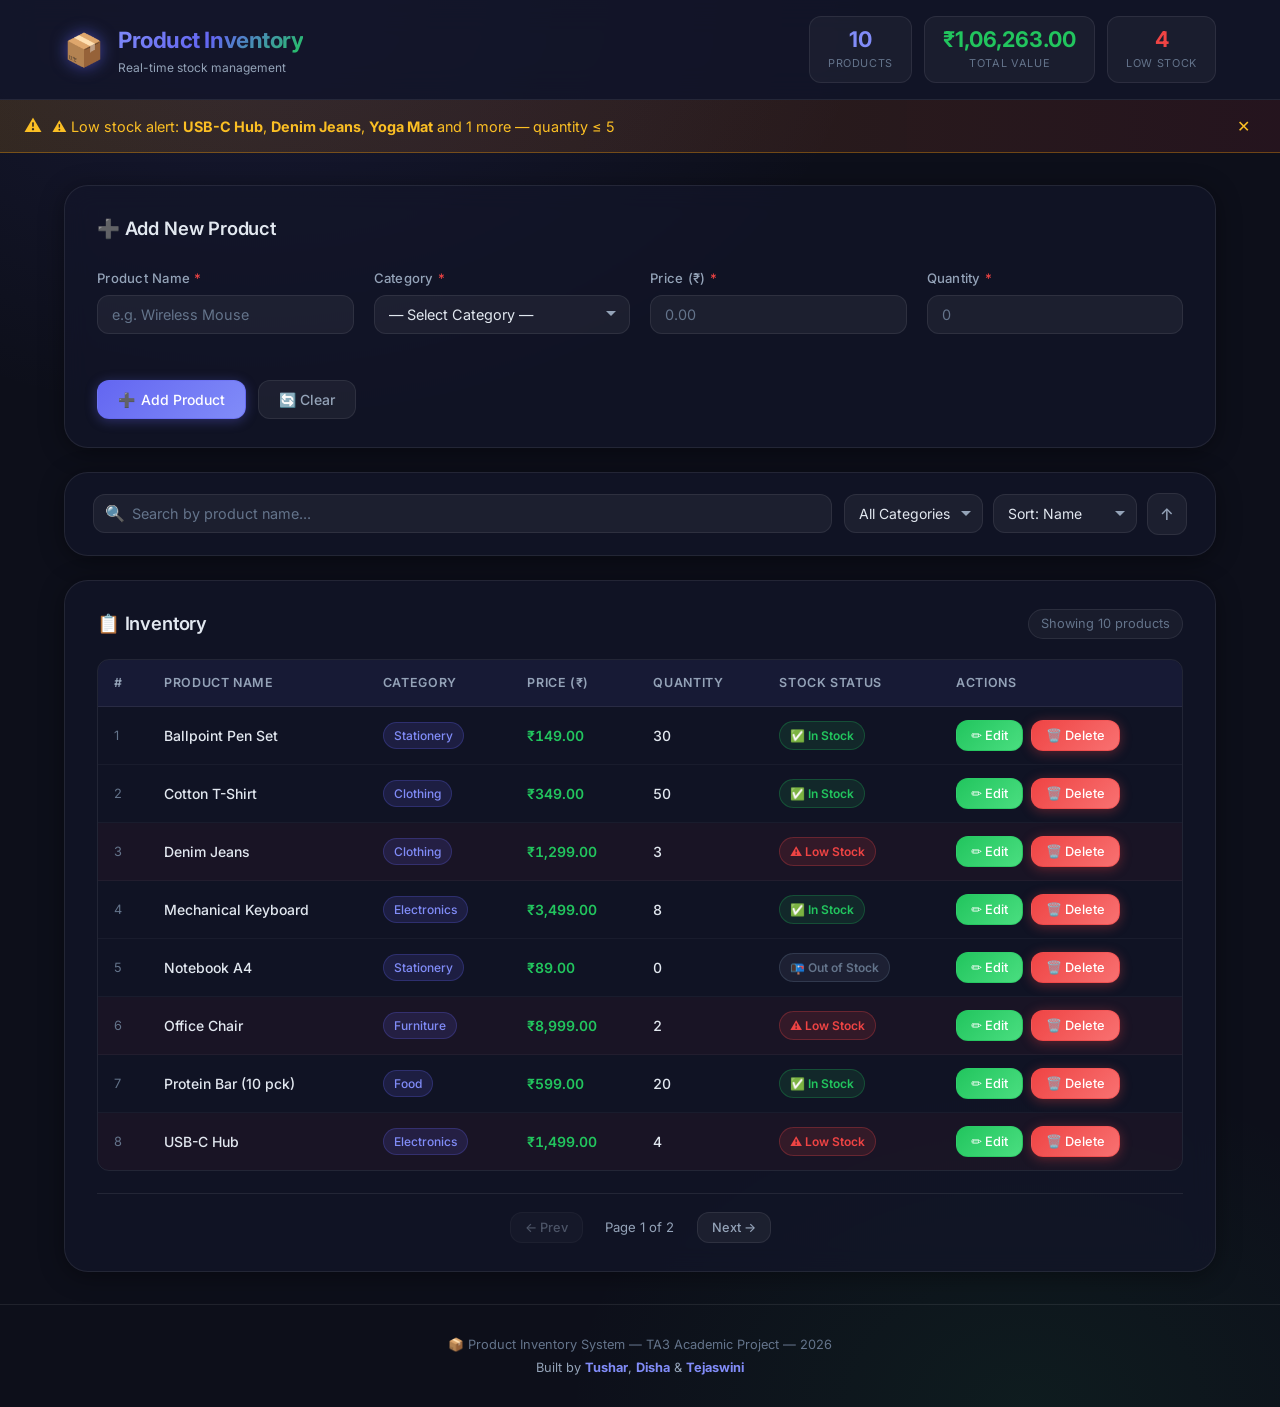
<file: index.html>
<!DOCTYPE html>
<html lang="en">
<head>
  <meta charset="UTF-8" />
  <meta http-equiv="refresh" content="0; url=frontend/index.html" />
  <meta name="viewport" content="width=device-width, initial-scale=1.0" />
  <title>Redirecting to Product Inventory System...</title>
  <script>
    window.location.replace("frontend/index.html");
  </script>
</head>
<body style="font-family: system-ui, -apple-system, sans-serif; display: flex; align-items: center; justify-content: center; height: 100vh; margin: 0; background: #0f172a; color: #f8fafc;">
  <p>Loading Product Inventory System... If you are not redirected, <a href="frontend/index.html" style="color: #38bdf8;">click here</a>.</p>
</body>
</html>
</file>
<file: frontend/style.css>
/* ============================================================
   style.css — Product Inventory System
   Author: Disha (disha-ui branch)
   ============================================================ */

/* ---------- Google Fonts ---------- */
@import url('https://fonts.googleapis.com/css2?family=Inter:wght@300;400;500;600;700&display=swap');

/* ---------- CSS Custom Properties ---------- */
:root {
  --color-bg:          #0d0f1a;
  --color-surface:     #13162a;
  --color-surface-2:   #1a1f38;
  --color-border:      rgba(255,255,255,0.08);
  --color-border-focus:rgba(99,102,241,0.7);

  --color-primary:     #6366f1;
  --color-primary-h:   #818cf8;
  --color-success:     #22c55e;
  --color-warning:     #f59e0b;
  --color-danger:      #ef4444;
  --color-danger-h:    #f87171;

  --color-text:        #e2e8f0;
  --color-text-muted:  #94a3b8;
  --color-text-dim:    #64748b;

  --radius-sm:   6px;
  --radius-md:   12px;
  --radius-lg:   18px;
  --radius-xl:   24px;

  --shadow-card: 0 4px 24px rgba(0,0,0,0.4);
  --shadow-glow: 0 0 0 3px rgba(99,102,241,0.3);

  --transition:  0.22s ease;
  --font:        'Inter', system-ui, sans-serif;
}

/* ---------- Reset & Base ---------- */
*, *::before, *::after {
  box-sizing: border-box;
  margin: 0;
  padding: 0;
}

html {
  scroll-behavior: smooth;
}

body {
  font-family: var(--font);
  background: var(--color-bg);
  color: var(--color-text);
  min-height: 100vh;
  line-height: 1.6;
  background-image:
    radial-gradient(ellipse 80% 50% at 20% 0%, rgba(99,102,241,0.12) 0%, transparent 60%),
    radial-gradient(ellipse 60% 40% at 80% 100%, rgba(34,197,94,0.07) 0%, transparent 60%);
}

/* ---------- Scrollbar ---------- */
::-webkit-scrollbar            { width: 6px; }
::-webkit-scrollbar-track      { background: var(--color-bg); }
::-webkit-scrollbar-thumb      { background: var(--color-primary); border-radius: 3px; }
::-webkit-scrollbar-thumb:hover{ background: var(--color-primary-h); }

/* ============================================================
   HEADER
   ============================================================ */
.header {
  background: rgba(19,22,42,0.85);
  backdrop-filter: blur(16px);
  -webkit-backdrop-filter: blur(16px);
  border-bottom: 1px solid var(--color-border);
  position: sticky;
  top: 0;
  z-index: 100;
  padding: 16px 0;
}

.header-inner {
  max-width: 1200px;
  margin: 0 auto;
  padding: 0 24px;
  display: flex;
  align-items: center;
  justify-content: space-between;
  gap: 24px;
  flex-wrap: wrap;
}

/* Brand */
.brand {
  display: flex;
  align-items: center;
  gap: 14px;
}

.brand-icon {
  font-size: 2rem;
  filter: drop-shadow(0 0 8px rgba(99,102,241,0.6));
}

.brand-title {
  font-size: 1.4rem;
  font-weight: 700;
  letter-spacing: -0.02em;
  background: linear-gradient(135deg, #818cf8, #6366f1, #22c55e);
  -webkit-background-clip: text;
  -webkit-text-fill-color: transparent;
  background-clip: text;
}

.brand-sub {
  font-size: 0.75rem;
  color: var(--color-text-muted);
  margin-top: 1px;
}

/* Stat Cards */
.header-stats {
  display: flex;
  gap: 12px;
  flex-wrap: wrap;
}

.stat-card {
  background: rgba(255,255,255,0.04);
  border: 1px solid var(--color-border);
  border-radius: var(--radius-md);
  padding: 10px 18px;
  display: flex;
  flex-direction: column;
  align-items: center;
  min-width: 90px;
  transition: transform var(--transition), border-color var(--transition);
}

.stat-card:hover {
  transform: translateY(-2px);
  border-color: rgba(99,102,241,0.35);
}

.stat-card.highlight .stat-value { color: var(--color-success); }
.stat-card.danger    .stat-value { color: var(--color-danger);  }

.stat-value {
  font-size: 1.35rem;
  font-weight: 700;
  color: var(--color-primary-h);
  line-height: 1.2;
}

.stat-label {
  font-size: 0.68rem;
  color: var(--color-text-dim);
  text-transform: uppercase;
  letter-spacing: 0.06em;
  margin-top: 2px;
}

/* ============================================================
   ALERT BANNER
   ============================================================ */
.alert-banner {
  background: linear-gradient(90deg, rgba(245,158,11,0.15), rgba(239,68,68,0.1));
  border-bottom: 1px solid rgba(245,158,11,0.35);
  padding: 12px 24px;
  display: flex;
  align-items: center;
  gap: 10px;
  font-size: 0.9rem;
  color: #fbbf24;
  animation: slideDown 0.3s ease;
}

@keyframes slideDown {
  from { transform: translateY(-100%); opacity: 0; }
  to   { transform: translateY(0);     opacity: 1; }
}

.alert-icon { font-size: 1.1rem; }
.alert-close {
  margin-left: auto;
  background: none;
  border: none;
  color: #fbbf24;
  cursor: pointer;
  font-size: 1rem;
  padding: 2px 6px;
  border-radius: var(--radius-sm);
  transition: background var(--transition);
}
.alert-close:hover { background: rgba(245,158,11,0.2); }

/* ============================================================
   MAIN LAYOUT
   ============================================================ */
.main-container {
  max-width: 1200px;
  margin: 32px auto;
  padding: 0 24px;
  display: flex;
  flex-direction: column;
  gap: 24px;
}

/* ============================================================
   CARD
   ============================================================ */
.card {
  background: rgba(19,22,42,0.7);
  backdrop-filter: blur(12px);
  -webkit-backdrop-filter: blur(12px);
  border: 1px solid var(--color-border);
  border-radius: var(--radius-xl);
  padding: 28px 32px;
  box-shadow: var(--shadow-card);
  transition: border-color var(--transition), box-shadow var(--transition);
}

.card:hover {
  border-color: rgba(99,102,241,0.2);
}

.section-header {
  margin-bottom: 24px;
}

.section-title {
  font-size: 1.15rem;
  font-weight: 600;
  color: var(--color-text);
  letter-spacing: -0.01em;
}

/* ============================================================
   FORM
   ============================================================ */
.form-grid {
  display: grid;
  grid-template-columns: repeat(auto-fill, minmax(220px, 1fr));
  gap: 20px;
}

.form-group {
  display: flex;
  flex-direction: column;
  gap: 6px;
}

.form-group label {
  font-size: 0.82rem;
  font-weight: 500;
  color: var(--color-text-muted);
  letter-spacing: 0.02em;
}

.required { color: var(--color-danger); }

.form-group input,
.form-group select {
  background: rgba(255,255,255,0.05);
  border: 1px solid var(--color-border);
  border-radius: var(--radius-md);
  padding: 10px 14px;
  color: var(--color-text);
  font-family: var(--font);
  font-size: 0.9rem;
  outline: none;
  transition: border-color var(--transition), box-shadow var(--transition), background var(--transition);
  -webkit-appearance: none;
  appearance: none;
}

.form-group select {
  background-image: url("data:image/svg+xml,%3Csvg xmlns='http://www.w3.org/2000/svg' width='12' height='12' viewBox='0 0 12 12'%3E%3Cpath fill='%2394a3b8' d='M6 8L1 3h10z'/%3E%3C/svg%3E");
  background-repeat: no-repeat;
  background-position: right 12px center;
  padding-right: 36px;
  cursor: pointer;
}

.form-group input::placeholder { color: var(--color-text-dim); }

.form-group input:focus,
.form-group select:focus {
  border-color: var(--color-primary);
  box-shadow: var(--shadow-glow);
  background: rgba(99,102,241,0.06);
}

.form-group input.input-error { border-color: var(--color-danger); }

.error-msg {
  font-size: 0.75rem;
  color: var(--color-danger);
  min-height: 16px;
}

/* Form Actions */
.form-actions {
  display: flex;
  gap: 12px;
  flex-wrap: wrap;
  margin-top: 24px;
}

/* ============================================================
   BUTTONS
   ============================================================ */
.btn {
  display: inline-flex;
  align-items: center;
  justify-content: center;
  gap: 6px;
  font-family: var(--font);
  font-size: 0.875rem;
  font-weight: 500;
  padding: 10px 20px;
  border-radius: var(--radius-md);
  border: 1px solid transparent;
  cursor: pointer;
  transition: all var(--transition);
  text-decoration: none;
  white-space: nowrap;
  user-select: none;
}

.btn:disabled {
  opacity: 0.45;
  cursor: not-allowed;
}

.btn-primary {
  background: linear-gradient(135deg, #6366f1, #818cf8);
  color: #fff;
  border-color: rgba(99,102,241,0.5);
  box-shadow: 0 2px 12px rgba(99,102,241,0.35);
}

.btn-primary:hover:not(:disabled) {
  background: linear-gradient(135deg, #818cf8, #6366f1);
  box-shadow: 0 4px 20px rgba(99,102,241,0.55);
  transform: translateY(-1px);
}

.btn-secondary {
  background: rgba(99,102,241,0.12);
  color: var(--color-primary-h);
  border-color: rgba(99,102,241,0.3);
}

.btn-secondary:hover:not(:disabled) {
  background: rgba(99,102,241,0.22);
  border-color: var(--color-primary);
}

.btn-ghost {
  background: rgba(255,255,255,0.05);
  color: var(--color-text-muted);
  border-color: var(--color-border);
}

.btn-ghost:hover:not(:disabled) {
  background: rgba(255,255,255,0.1);
  color: var(--color-text);
  border-color: rgba(255,255,255,0.18);
}

.btn-danger {
  background: linear-gradient(135deg, #ef4444, #f87171);
  color: #fff;
  border-color: rgba(239,68,68,0.5);
  box-shadow: 0 2px 12px rgba(239,68,68,0.35);
}

.btn-danger:hover:not(:disabled) {
  background: linear-gradient(135deg, #f87171, #ef4444);
  box-shadow: 0 4px 20px rgba(239,68,68,0.5);
  transform: translateY(-1px);
}

.btn-success {
  background: linear-gradient(135deg, #22c55e, #4ade80);
  color: #fff;
  border-color: rgba(34,197,94,0.5);
}

.btn-success:hover:not(:disabled) {
  box-shadow: 0 4px 18px rgba(34,197,94,0.4);
  transform: translateY(-1px);
}

.btn-sm {
  padding: 7px 14px;
  font-size: 0.8rem;
}

.btn-icon-only {
  padding: 10px 12px;
  background: rgba(255,255,255,0.05);
  border-color: var(--color-border);
  color: var(--color-text-muted);
  font-size: 1rem;
}

.btn-icon-only:hover {
  background: rgba(255,255,255,0.1);
  color: var(--color-text);
}

/* ============================================================
   FILTER / SEARCH BAR
   ============================================================ */
.filter-section { padding: 20px 28px; }

.filter-row {
  display: flex;
  gap: 12px;
  align-items: center;
  flex-wrap: wrap;
}

.search-wrapper {
  position: relative;
  flex: 1;
  min-width: 200px;
}

.search-icon {
  position: absolute;
  left: 12px;
  top: 50%;
  transform: translateY(-50%);
  pointer-events: none;
  font-size: 1rem;
}

.search-wrapper input {
  width: 100%;
  background: rgba(255,255,255,0.05);
  border: 1px solid var(--color-border);
  border-radius: var(--radius-md);
  padding: 10px 14px 10px 38px;
  color: var(--color-text);
  font-family: var(--font);
  font-size: 0.9rem;
  outline: none;
  transition: border-color var(--transition), box-shadow var(--transition);
}

.search-wrapper input:focus {
  border-color: var(--color-primary);
  box-shadow: var(--shadow-glow);
}

.search-wrapper input::placeholder { color: var(--color-text-dim); }

.filter-controls {
  display: flex;
  gap: 10px;
  flex-wrap: wrap;
  align-items: center;
}

.filter-controls select {
  background: rgba(255,255,255,0.05);
  border: 1px solid var(--color-border);
  border-radius: var(--radius-md);
  padding: 10px 32px 10px 14px;
  color: var(--color-text);
  font-family: var(--font);
  font-size: 0.875rem;
  outline: none;
  cursor: pointer;
  -webkit-appearance: none;
  appearance: none;
  background-image: url("data:image/svg+xml,%3Csvg xmlns='http://www.w3.org/2000/svg' width='12' height='12' viewBox='0 0 12 12'%3E%3Cpath fill='%2394a3b8' d='M6 8L1 3h10z'/%3E%3C/svg%3E");
  background-repeat: no-repeat;
  background-position: right 10px center;
  transition: border-color var(--transition);
}

.filter-controls select:focus { border-color: var(--color-primary); }

/* ============================================================
   TABLE
   ============================================================ */
.table-section { padding: 28px 32px; }

.table-header-row {
  display: flex;
  align-items: center;
  justify-content: space-between;
  margin-bottom: 20px;
  flex-wrap: wrap;
  gap: 8px;
}

.results-count {
  font-size: 0.8rem;
  color: var(--color-text-dim);
  background: rgba(255,255,255,0.04);
  padding: 4px 12px;
  border-radius: 99px;
  border: 1px solid var(--color-border);
}

.table-wrapper {
  overflow-x: auto;
  border-radius: var(--radius-md);
  border: 1px solid var(--color-border);
}

table {
  width: 100%;
  border-collapse: collapse;
  font-size: 0.875rem;
}

thead {
  background: rgba(99,102,241,0.08);
}

thead th {
  padding: 13px 16px;
  text-align: left;
  font-weight: 600;
  color: var(--color-text-muted);
  font-size: 0.78rem;
  text-transform: uppercase;
  letter-spacing: 0.05em;
  border-bottom: 1px solid var(--color-border);
  white-space: nowrap;
}

tbody tr {
  border-bottom: 1px solid rgba(255,255,255,0.04);
  transition: background var(--transition);
}

tbody tr:last-child { border-bottom: none; }

tbody tr:hover { background: rgba(99,102,241,0.06); }

tbody tr.low-stock-row {
  background: rgba(239,68,68,0.04);
}

tbody tr.low-stock-row:hover {
  background: rgba(239,68,68,0.09);
}

tbody td {
  padding: 13px 16px;
  color: var(--color-text);
  vertical-align: middle;
}

.row-index {
  color: var(--color-text-dim);
  font-size: 0.8rem;
}

.product-name-cell {
  font-weight: 500;
}

.category-badge {
  display: inline-block;
  padding: 3px 10px;
  border-radius: 99px;
  font-size: 0.75rem;
  font-weight: 500;
  background: rgba(99,102,241,0.15);
  color: var(--color-primary-h);
  border: 1px solid rgba(99,102,241,0.25);
}

.price-cell {
  font-weight: 600;
  color: var(--color-success);
  font-variant-numeric: tabular-nums;
}

.qty-cell {
  font-variant-numeric: tabular-nums;
  font-weight: 500;
}

/* Stock Status Badge */
.stock-badge {
  display: inline-flex;
  align-items: center;
  gap: 5px;
  padding: 4px 10px;
  border-radius: 99px;
  font-size: 0.75rem;
  font-weight: 600;
  white-space: nowrap;
}

.stock-badge.in-stock {
  background: rgba(34,197,94,0.12);
  color: var(--color-success);
  border: 1px solid rgba(34,197,94,0.25);
}

.stock-badge.low-stock {
  background: rgba(239,68,68,0.12);
  color: var(--color-danger);
  border: 1px solid rgba(239,68,68,0.28);
  animation: pulse 2s infinite;
}

.stock-badge.out-of-stock {
  background: rgba(100,116,139,0.15);
  color: var(--color-text-dim);
  border: 1px solid rgba(100,116,139,0.3);
}

@keyframes pulse {
  0%, 100% { box-shadow: 0 0 0 0 rgba(239,68,68,0.3); }
  50%       { box-shadow: 0 0 0 4px rgba(239,68,68,0);  }
}

/* Action Buttons in Table */
.action-cell {
  display: flex;
  gap: 8px;
  flex-wrap: nowrap;
}

/* ============================================================
   EMPTY STATE
   ============================================================ */
.empty-state {
  padding: 60px 20px;
  text-align: center;
}

.empty-icon {
  font-size: 3.5rem;
  margin-bottom: 16px;
  opacity: 0.5;
}

.empty-title {
  font-size: 1.1rem;
  font-weight: 600;
  color: var(--color-text-muted);
  margin-bottom: 6px;
}

.empty-sub {
  font-size: 0.85rem;
  color: var(--color-text-dim);
}

/* ============================================================
   PAGINATION
   ============================================================ */
.pagination {
  display: flex;
  align-items: center;
  justify-content: center;
  gap: 12px;
  margin-top: 22px;
  padding-top: 18px;
  border-top: 1px solid var(--color-border);
}

.page-info {
  font-size: 0.82rem;
  color: var(--color-text-muted);
  min-width: 90px;
  text-align: center;
}

/* ============================================================
   DELETE MODAL
   ============================================================ */
.modal-overlay {
  position: fixed;
  inset: 0;
  background: rgba(0,0,0,0.65);
  backdrop-filter: blur(6px);
  -webkit-backdrop-filter: blur(6px);
  display: flex;
  align-items: center;
  justify-content: center;
  z-index: 500;
  animation: fadeIn 0.2s ease;
}

@keyframes fadeIn {
  from { opacity: 0; }
  to   { opacity: 1; }
}

.modal {
  background: var(--color-surface-2);
  border: 1px solid var(--color-border);
  border-radius: var(--radius-xl);
  padding: 36px 32px;
  max-width: 400px;
  width: 90%;
  text-align: center;
  box-shadow: 0 20px 60px rgba(0,0,0,0.5);
  animation: scaleIn 0.25s cubic-bezier(0.34,1.56,0.64,1);
}

@keyframes scaleIn {
  from { transform: scale(0.85); opacity: 0; }
  to   { transform: scale(1);    opacity: 1; }
}

.modal-icon   { font-size: 2.5rem; margin-bottom: 12px; }
.modal-title  { font-size: 1.2rem; font-weight: 700; margin-bottom: 8px; }
.modal-message{ font-size: 0.88rem; color: var(--color-text-muted); margin-bottom: 24px; }

.modal-actions {
  display: flex;
  gap: 12px;
  justify-content: center;
}

/* ============================================================
   TOAST NOTIFICATIONS
   ============================================================ */
.toast-container {
  position: fixed;
  bottom: 24px;
  right: 24px;
  display: flex;
  flex-direction: column;
  gap: 10px;
  z-index: 600;
}

.toast {
  display: flex;
  align-items: center;
  gap: 10px;
  padding: 12px 18px;
  border-radius: var(--radius-md);
  font-size: 0.875rem;
  font-weight: 500;
  max-width: 320px;
  box-shadow: 0 4px 20px rgba(0,0,0,0.35);
  border: 1px solid transparent;
  animation: toastIn 0.3s cubic-bezier(0.34,1.56,0.64,1);
  cursor: pointer;
}

@keyframes toastIn {
  from { transform: translateX(120%); opacity: 0; }
  to   { transform: translateX(0);    opacity: 1; }
}

.toast.toast-out {
  animation: toastOut 0.3s ease forwards;
}

@keyframes toastOut {
  to { transform: translateX(120%); opacity: 0; }
}

.toast.success {
  background: rgba(22,163,74,0.18);
  border-color: rgba(34,197,94,0.3);
  color: #4ade80;
}

.toast.error {
  background: rgba(239,68,68,0.15);
  border-color: rgba(239,68,68,0.3);
  color: #f87171;
}

.toast.info {
  background: rgba(99,102,241,0.15);
  border-color: rgba(99,102,241,0.3);
  color: #818cf8;
}

/* ============================================================
   FOOTER
   ============================================================ */
.footer {
  text-align: center;
  padding: 28px 24px;
  margin-top: 24px;
  border-top: 1px solid var(--color-border);
  font-size: 0.8rem;
  color: var(--color-text-dim);
  line-height: 1.8;
}

.footer-team { color: var(--color-text-muted); }
.footer-team strong { color: var(--color-primary-h); }

/* ============================================================
   RESPONSIVE
   ============================================================ */
@media (max-width: 768px) {
  .header-inner {
    flex-direction: column;
    align-items: flex-start;
    gap: 16px;
  }

  .header-stats {
    width: 100%;
    justify-content: space-between;
  }

  .stat-card { flex: 1; min-width: 80px; }

  .main-container { padding: 0 16px; margin: 20px auto; }

  .card { padding: 20px 18px; }
  .table-section { padding: 20px 18px; }
  .filter-section { padding: 16px 18px; }

  .form-grid { grid-template-columns: 1fr 1fr; }

  .form-actions { flex-direction: column; }
  .btn { width: 100%; justify-content: center; }

  .filter-row { flex-direction: column; align-items: stretch; }
  .filter-controls { flex-direction: column; }
  .filter-controls select,
  .btn-icon-only { width: 100%; }

  .table-header-row { flex-direction: column; align-items: flex-start; }

  .action-cell { flex-direction: column; }
  .action-cell .btn { width: auto; }
}

@media (max-width: 480px) {
  .form-grid { grid-template-columns: 1fr; }
  .brand-title { font-size: 1.1rem; }
  .modal { padding: 24px 20px; }
  .modal-actions { flex-direction: column; }
}
</file>
